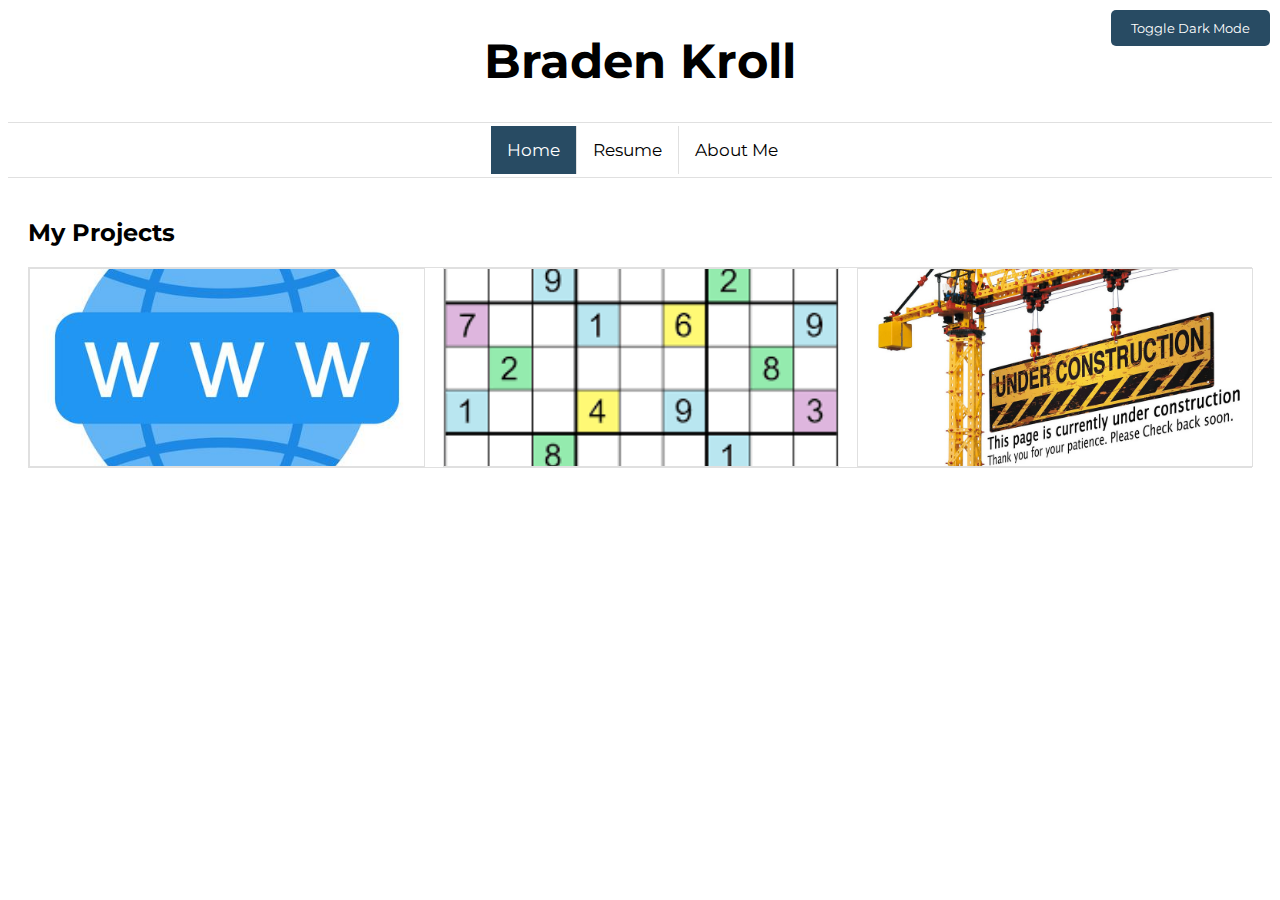
<file: index.html>
<!DOCTYPE html>
<html>
<head>
    <link rel="stylesheet" type="text/css" href="css/styles.css">
    <link href="https://fonts.googleapis.com/css2?family=Montserrat:wght@400;700&display=swap" rel="stylesheet">
    <title>Portfolio - Braden Kroll</title>
</head>
<body>

<div class="title">
    <h1>Braden Kroll</h1>
</div>

<div class="dark-mode-container">
    <button id="dark-mode-toggle">Toggle Dark Mode</button>
</div>

<div class="navbar">
    <a class="active" href="index.html">Home</a>
    <a href="resume.html">Resume</a>
    <a href="about.html">About Me</a>
</div>

<div class="content">
    <h2>My Projects</h2>
    <div class="portfolio-grid">
        <div class="portfolio-item">
            <a href="projects/website.html">
                <img src="images/Website.jpg" alt="Website Project">
                <div class="portfolio-subtitle">This Website! A display of my skills and resume</div>
            </a>
        </div>
        <div class="portfolio-item">
            <a href="projects/sudoku.html">
                <img src="images/sudoku.png" alt="Sudoku Solver">
                <div class="portfolio-subtitle">Sudoku Solver is a program to create and solve sudoku puzzles</div>
            </a>
        </div>
        <div class="portfolio-item">
            <a href="project3.html">
                <img src="images/WIP.jpg" alt="Project 3">
                <div class="portfolio-subtitle">Project 3 Description</div>
            </a>
        </div>
    </div>
</div>

<script src="js/scripts.js"></script>
</body>
</html>
</file>
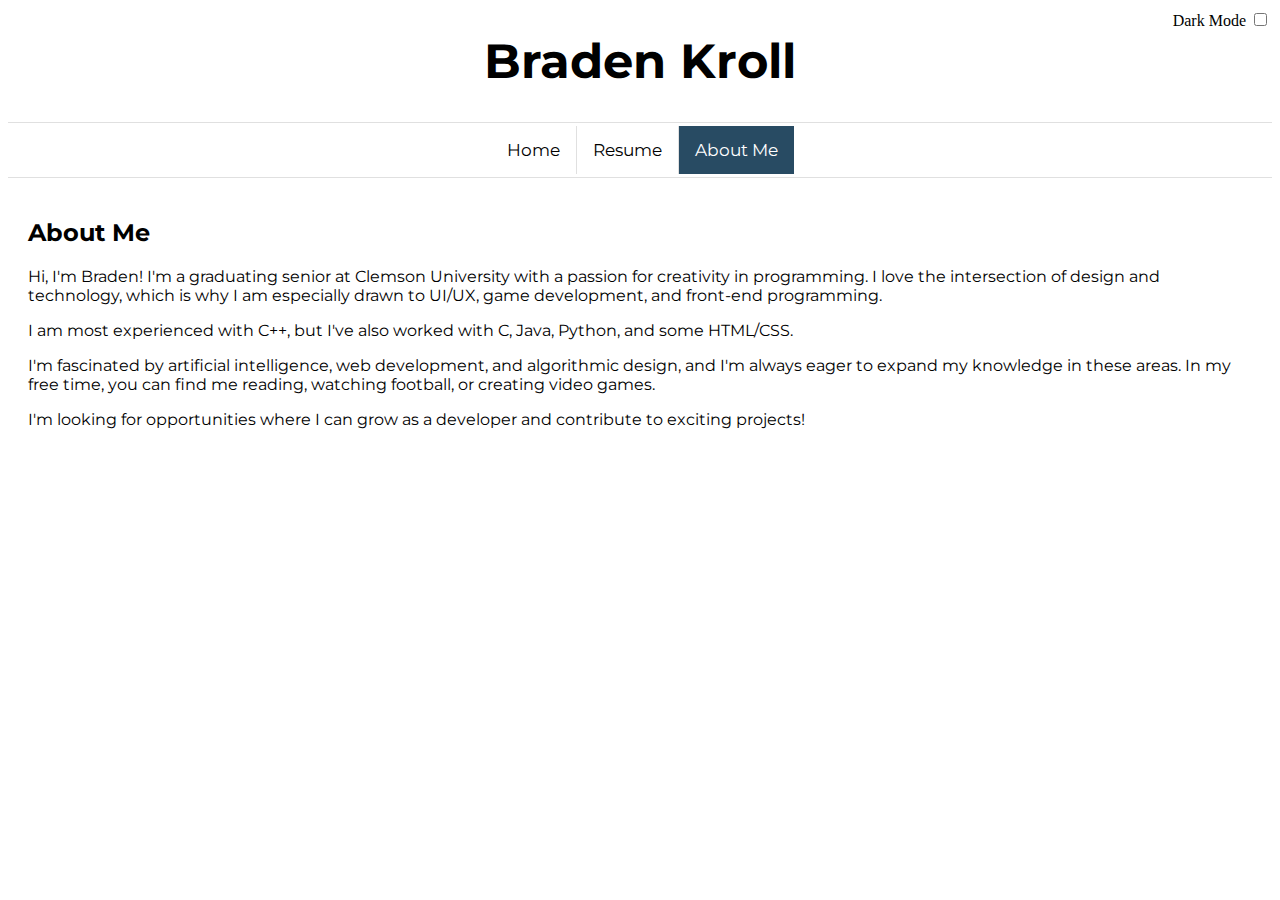
<file: about.html>
<!DOCTYPE html>
<html>
<head>
    <link rel="stylesheet" type="text/css" href="css/styles.css">
    <link href="https://fonts.googleapis.com/css2?family=Montserrat:wght@400;700&display=swap" rel="stylesheet">
    <title>About Me - Braden Kroll</title>
</head>
<body>

<div class="title">
    <h1>Braden Kroll</h1>
</div>

<div class="dark-mode-container">
    <span>Dark Mode</span>
    <label class="switch">
        <input type="checkbox" id="dark-mode-toggle">
        <span class="slider round"></span>
    </label>
</div>

<div class="navbar">
    <a href="index.html">Home</a>
    <a href="resume.html">Resume</a>
    <a class="active" href="about.html">About Me</a>
</div>

<div class="content">
    <h2>About Me</h2>
    <p>Hi, I'm Braden! I'm a graduating senior at Clemson University with a passion for creativity in programming. 
        I love the intersection of design and technology, which is why I am especially drawn to UI/UX, game development, 
        and front-end programming.</p>
    
    <p>I am most experienced with C++, but I've also worked with C, Java, Python, and some HTML/CSS.</p>
        
    <p>I'm fascinated by artificial intelligence, web development, and algorithmic design, and I'm always eager to
         expand my knowledge in these areas. In my free time, you can find me reading, watching football, or creating video games.
        
    <p>I'm looking for opportunities where I can grow as a developer and contribute to 
        exciting projects!</p>
</div>

<script src="js/scripts.js"></script>
</body>
</html>
</file>
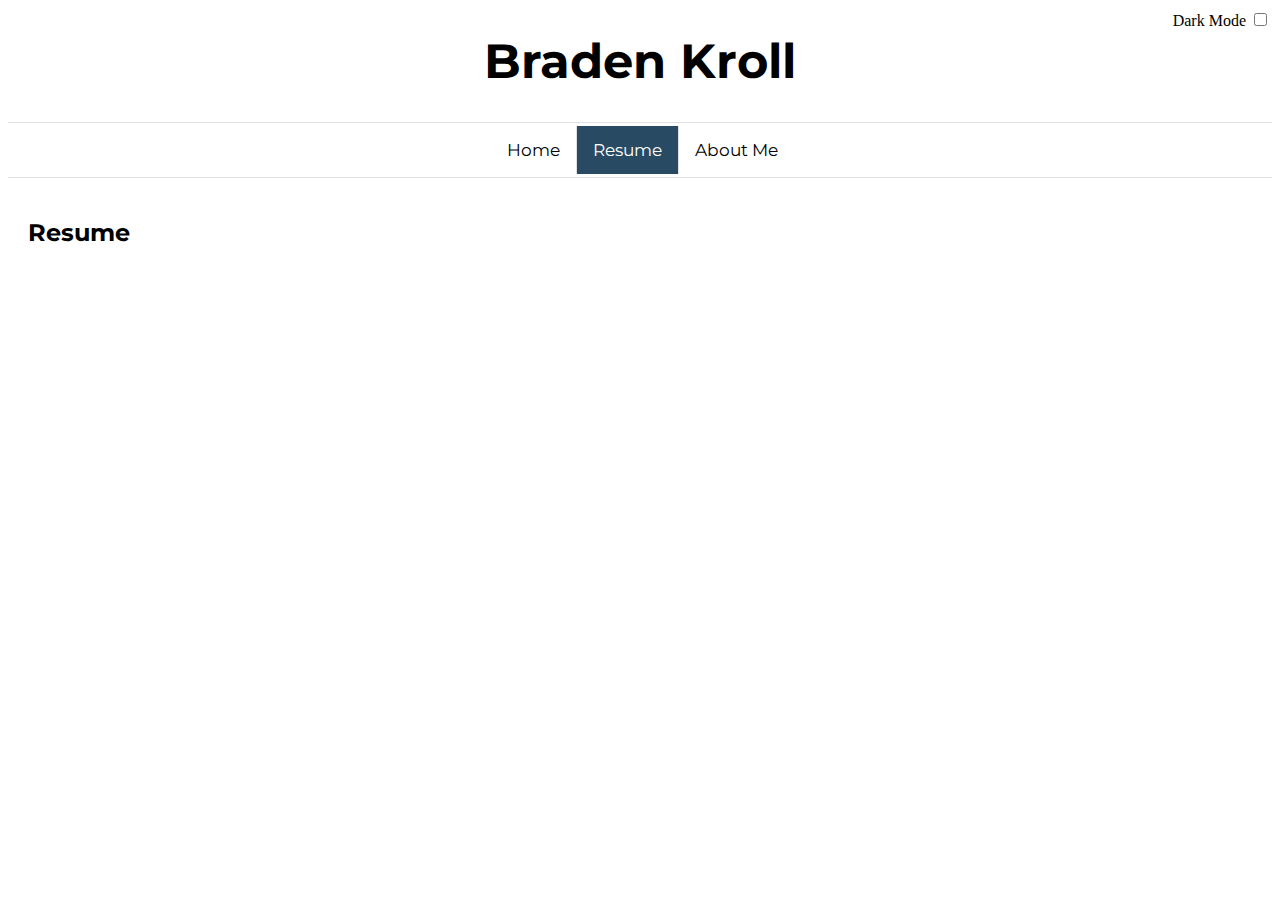
<file: resume.html>
<!DOCTYPE html>
<html>
<head>
    <link rel="stylesheet" type="text/css" href="css/styles.css">
    <link href="https://fonts.googleapis.com/css2?family=Montserrat:wght@400;700&display=swap" rel="stylesheet">
    <title>Resume - Braden Kroll</title>
</head>
<body>

<div class="title">
    <h1>Braden Kroll</h1>
</div>

<div class="dark-mode-container">
    <span>Dark Mode</span>
    <label class="switch">
        <input type="checkbox" id="dark-mode-toggle">
        <span class="slider round"></span>
    </label>
</div>

<div class="navbar">
    <a href="index.html">Home</a>
    <a class="active" href="resume.html">Resume</a>
    <a href="about.html">About Me</a>
</div>

<div class="content">
    <h2>Resume</h2>
</div>

<script src="js/scripts.js"></script>
</body>
</html>
</file>
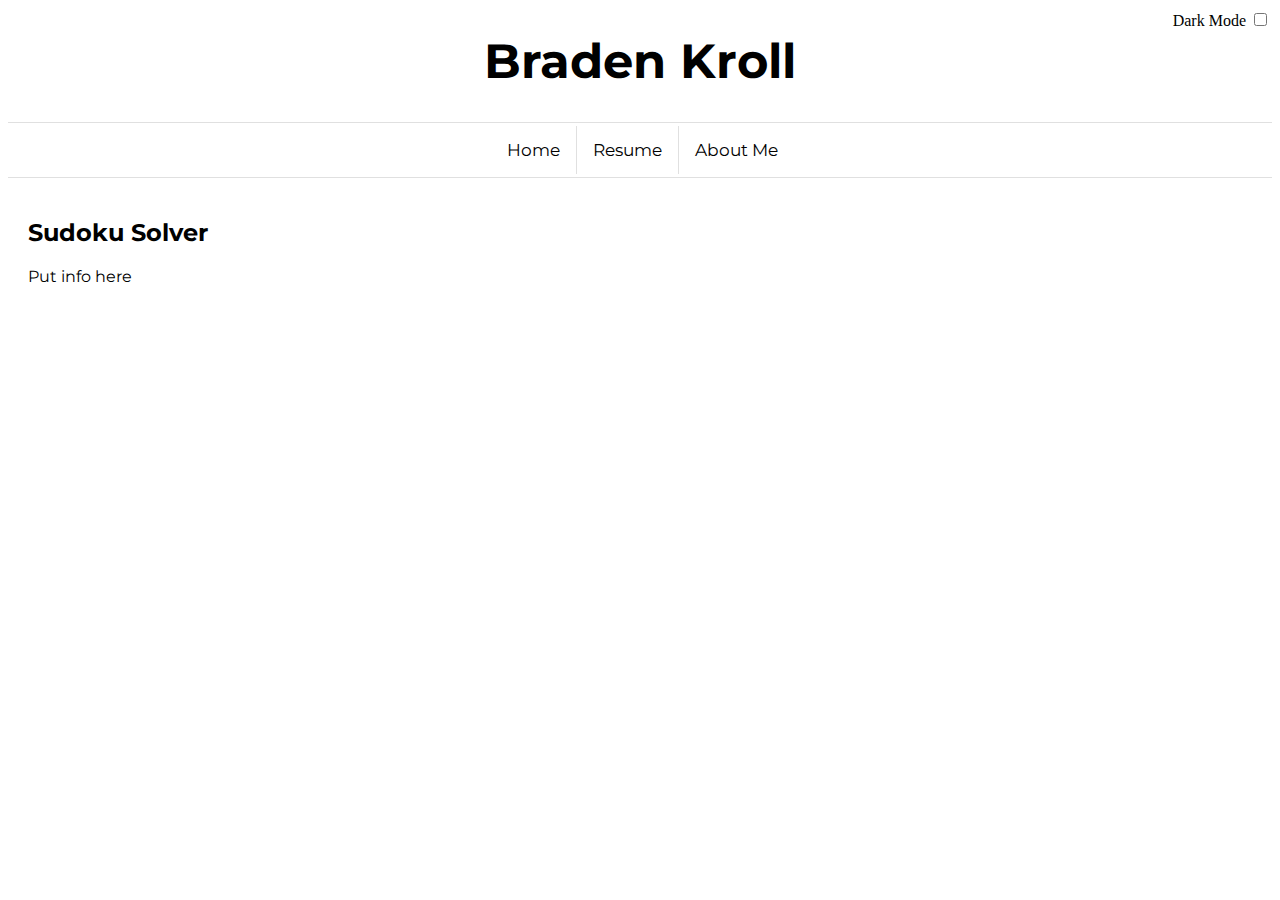
<file: projects/sudoku.html>
<!DOCTYPE html>
<html>
<head>
    <link rel="stylesheet" type="text/css" href="../css/styles.css">
    <link href="https://fonts.googleapis.com/css2?family=Montserrat:wght@400;700&display=swap" rel="stylesheet">
    <title>Sudoku Solver - Braden Kroll</title>
</head>
<body>

<div class="title">
    <h1>Braden Kroll</h1>
</div>

<div class="dark-mode-container">
    <span>Dark Mode</span>
    <label class="switch">
        <input type="checkbox" id="dark-mode-toggle">
        <span class="slider round"></span>
    </label>
</div>

<div class="navbar">
    <a href="../index.html">Home</a>
    <a href="../resume.html">Resume</a>
    <a href="../about.html">About Me</a>
</div>

<div class="content">
    <h2>Sudoku Solver</h2>
    <p>Put info here</p>
</div>



<script src="../js/scripts.js"></script>
</body>
</html>
</file>
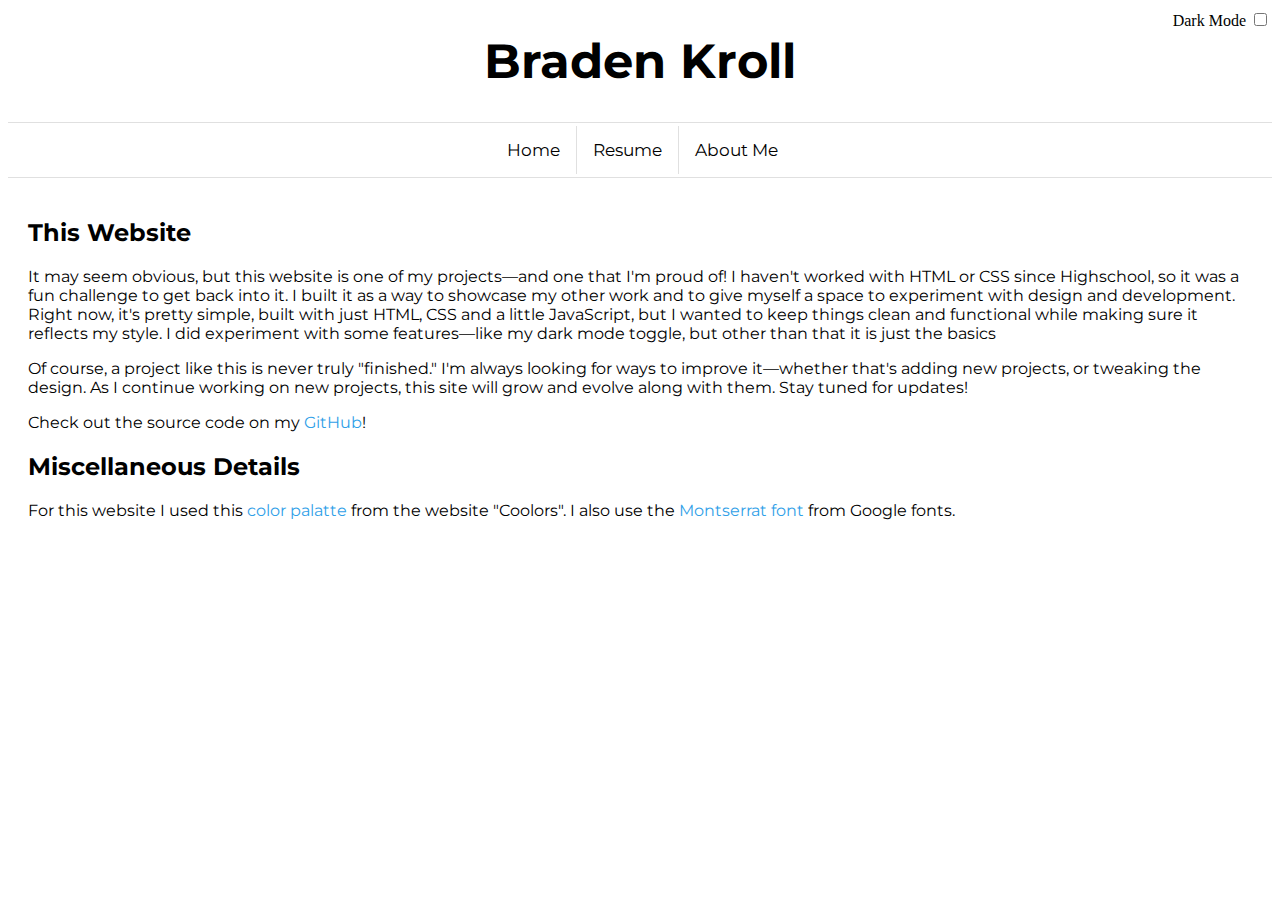
<file: projects/website.html>
<!DOCTYPE html>
<html>
<head>
    <link rel="stylesheet" type="text/css" href="../css/styles.css">
    <link href="https://fonts.googleapis.com/css2?family=Montserrat:wght@400;700&display=swap" rel="stylesheet">
    <title>Website - Braden Kroll</title>
</head>
<body>

<div class="title">
    <h1>Braden Kroll</h1>
</div>

<div class="dark-mode-container">
    <span>Dark Mode</span>
    <label class="switch">
        <input type="checkbox" id="dark-mode-toggle">
        <span class="slider round"></span>
    </label>
</div>

<div class="navbar">
    <a href="../index.html">Home</a>
    <a href="../resume.html">Resume</a>
    <a href="../about.html">About Me</a>
</div>

<div class="content">
    <h2>This Website</h2>
    <p>It may seem obvious, but this website is one of my projects—and one that I'm proud of! I haven't worked
        with HTML or CSS since Highschool, so it was a fun challenge to get back into it. I built it as a way 
        to showcase my other work and to give myself a space to experiment with design and development. 
        Right now, it's pretty simple, built with just HTML, CSS and a little JavaScript, but I wanted to keep 
        things clean and functional while making sure it reflects my style. I did experiment with some features—like 
        my dark mode toggle, but other than that it is just the basics</p>

    <p>Of course, a project like this is never truly "finished." I'm always looking for ways to improve 
        it—whether that's adding new projects, or tweaking the design. As I continue working on new projects, 
        this site will grow and evolve along with them. Stay tuned for updates!</p>

    <p>Check out the source code on my <a href="https://github.com/bkroll25/bkroll25.github.io">GitHub</a>!</p>

    <h2>Miscellaneous Details</h2>
    <p>For this website I used this <a href="https://coolors.co/ffffff-e0e0e0-000000-319fe8-284b63-333333-555555-182d3b-73018d-d400ef">color palatte</a> 
        from the website "Coolors". I also use the <a href="https://fonts.google.com/specimen/Montserrat"> Montserrat font</a> from Google fonts.</p>
</div>



<script src="../js/scripts.js"></script>
</body>
</html>
</file>
<file: css/styles.css>
/* Style the navigation bar */
.navbar {
    background-color: #ffffff;
    overflow: hidden;
    text-align: center;

    /* Border rules */
    padding-top: 3px;
    padding-bottom: 3px;
    border-top: 1px solid #e0e0e0;
    border-bottom: 1px solid #e0e0e0
}

/* Style the links inside the navigation bar */
.navbar a {
    display : inline-block;
    color: #000000;
    text-align: center;
    padding: 14px 16px;
    text-decoration: none;
    font-size: 17px;
    font-family: 'Montserrat', sans-serif;
    
    /* Border rules */
    border-left: 1px solid #e0e0e0;
    margin-right: -4px;
}

/* Remove the border from the first link */
.navbar a:first-child {
    border-left: none;
}

/* Style the links on hover */
.navbar a:hover {
    background-color: #e0e0e0;
    color: #319fe8;
}
  
/* Style the active/current link */
.navbar a.active {
    background-color: #284B63;
    color: #ffffff;
}

/* Dark mode styling */
body.dark-mode {
    background-color: #000000;
    color: #ffffff;
}

.navbar.dark-mode {
    background-color: #333333;
    color: #ffffff;
}

.navbar.dark-mode a {
    color: #ffffff;
}

.navbar.dark-mode a:hover {
    background-color: #555555;
    color: #319fe8;
}

.navbar.dark-mode a.active {
    background-color: #182d3b;
    color: #ffffff;
}

/* Style the content sections */
.content {
    padding: 20px;
    font-family: 'Montserrat', sans-serif;
}

.title {
    text-align: center;
    font-size: 24px;
    margin: 0;
    position: relative;
    font-family: 'Montserrat', sans-serif;
}

.dark-mode-container {
    position: absolute;
    top: 10px;
    right: 10px;
    text-align: center;
}

/* Style the dark mode button */
.dark-mode-container button {
    background-color: #284B63;
    color: #ffffff;
    border: none;
    padding: 10px 20px;
    cursor: pointer;
    border-radius: 5px;
    transition: background-color 0.3s ease;
    font-family: 'Montserrat', sans-serif;
}

.dark-mode-container button:hover {
    background-color: #14213D;
}

/* Portfolio grid styles */
.portfolio-grid {
    display: grid;
    grid-template-columns: repeat(3, 1fr);
    gap: 20px;
    border: 1px solid #e0e0e0;
}

.portfolio-item {
    position: relative;
    overflow: hidden;
    width: 100%;
    padding-top: 50%;
    border: 1px solid #e0e0e0;
}

.portfolio-item a {
    position: absolute;
    top: 0;
    left: 0;
    right: 0;
    bottom: 0;
    display: flex;
    align-items: center;
    justify-content: center;
}

.portfolio-item img {
    width: 100%;
    height: 100%;
    object-fit: cover;
    transition: transform 0.3s ease;
}

.portfolio-item:hover img {
    transform: scale(1.3);
}
.portfolio-subtitle{
    position: absolute;
    bottom: 0;
    left: 0;
    right: 0;
    background: rgba(0, 0, 0, 0.7);
    color: #ffffff;
    text-align: center;
    padding: 10px;
    opacity: 0;
    transition: opacity 0.3s ease;
}

.portfolio-item:hover .portfolio-subtitle {
    opacity: 1;
}

/* link styling */
.content a {
    color: #319fe8;
    text-decoration: none;
}

.content a:hover {
    text-decoration: underline;
}

.content a:visited {
    color: #73018d;
}

.content a:visited.dark-mode {
    color: #d400ef;
}
</file>
